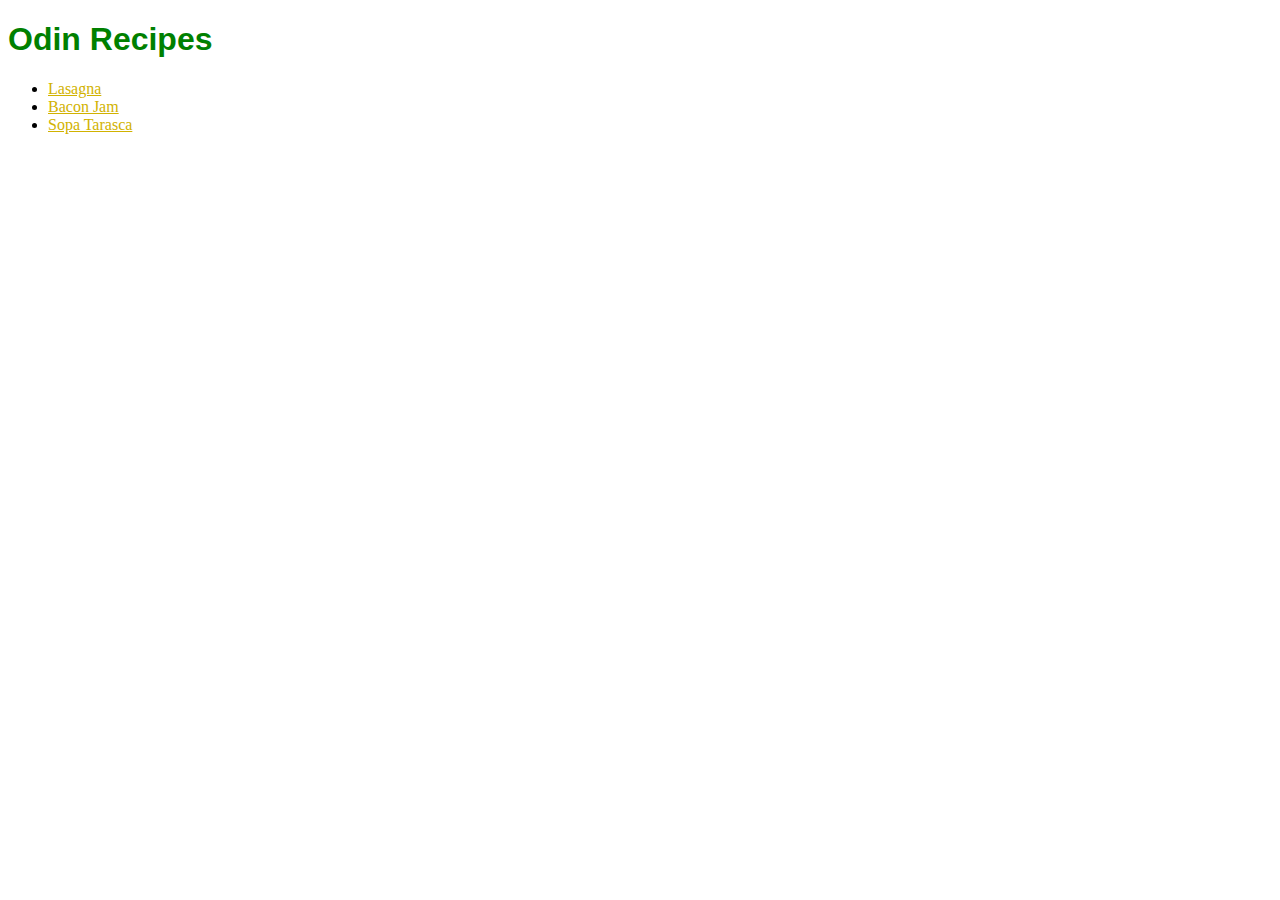
<file: index.html>
<!DOCTYPE html>
<html lang="en">
    <head>
        <meta charset="UTF-8">
        <title>Odin recipes</title>
        <link rel="stylesheet" href="style.css">

    </head>
    <body>
        <h1>Odin Recipes</h1>
        <ul>
        <li><a href="recipes/lasagna.html">Lasagna</a></li>
        <li><a href="recipes/bacon-jam.html">Bacon Jam</a></li>
        <li><a href="recipes/sopa-tarasca.html">Sopa Tarasca</a></li>
        </ul>
    </body>
</html>
</file>
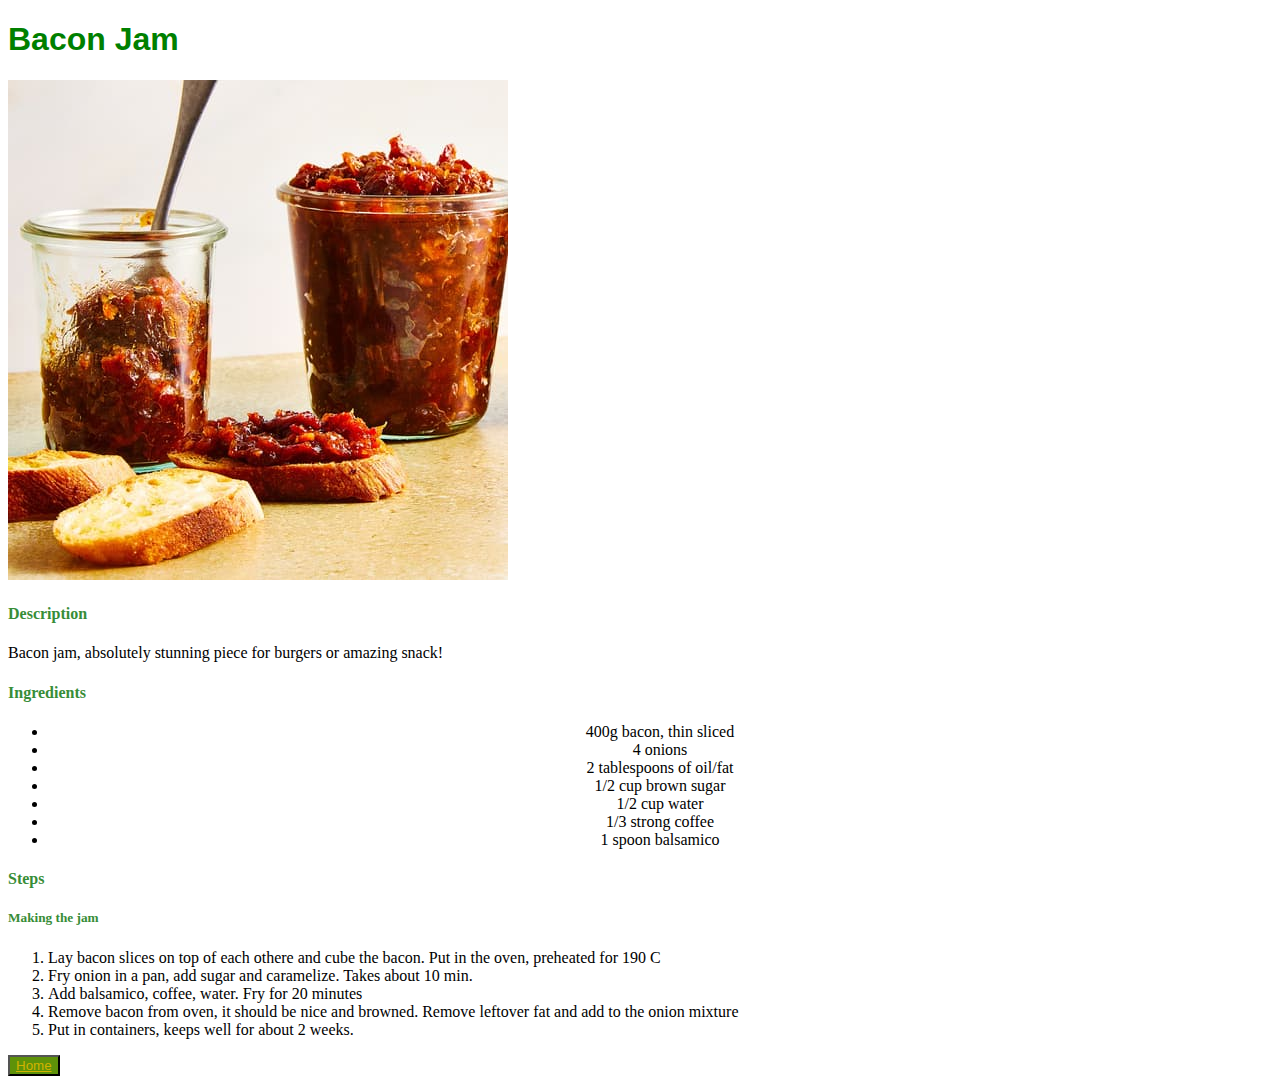
<file: recipes/bacon-jam.html>
<!DOCTYPE html>
<html lang="en">
    <head>
        <meta charset="UTF-8">
        <title>Bacon jam</title>
        <link rel="stylesheet" href="../style.css">
    </head>
    <body>
        <h1>Bacon Jam</h1>
        <img src="../images/bacon-jam.jpg" alt="Bacon jam">
        <h4>Description</h4>
        <p>Bacon jam, absolutely stunning piece for burgers or amazing snack!</p>
        <h4>Ingredients</h4>
        <div class="jupiter">
        <ul>
            <li>400g bacon, thin sliced</li>
            <li>4 onions</li>
            <li>2 tablespoons of oil/fat</li>
            <li>1/2 cup brown sugar</li>
            <li>1/2 cup water</li>
            <li>1/3 strong coffee</li>
            <li>1 spoon balsamico</li>
        </ul>
        </div>
        <h4>Steps</h4>
        <h5>Making the jam</h5>
        <ol>
            <li>Lay bacon slices on top of each othere and cube the bacon. Put in the oven, preheated for 190 C </li>
            <li>Fry onion in a pan, add sugar and caramelize. Takes about 10 min. </li>
            <li>Add balsamico, coffee, water. Fry for 20 minutes</li>
            <li>Remove bacon from oven, it should be nice and browned. Remove leftover fat and add to the onion mixture</li>
            <li>Put in containers, keeps well for about 2 weeks. </li>
        </ol>
        <button>
            <a href="../index.html">Home</a>
        </button>
        </body>
</html>
</file>
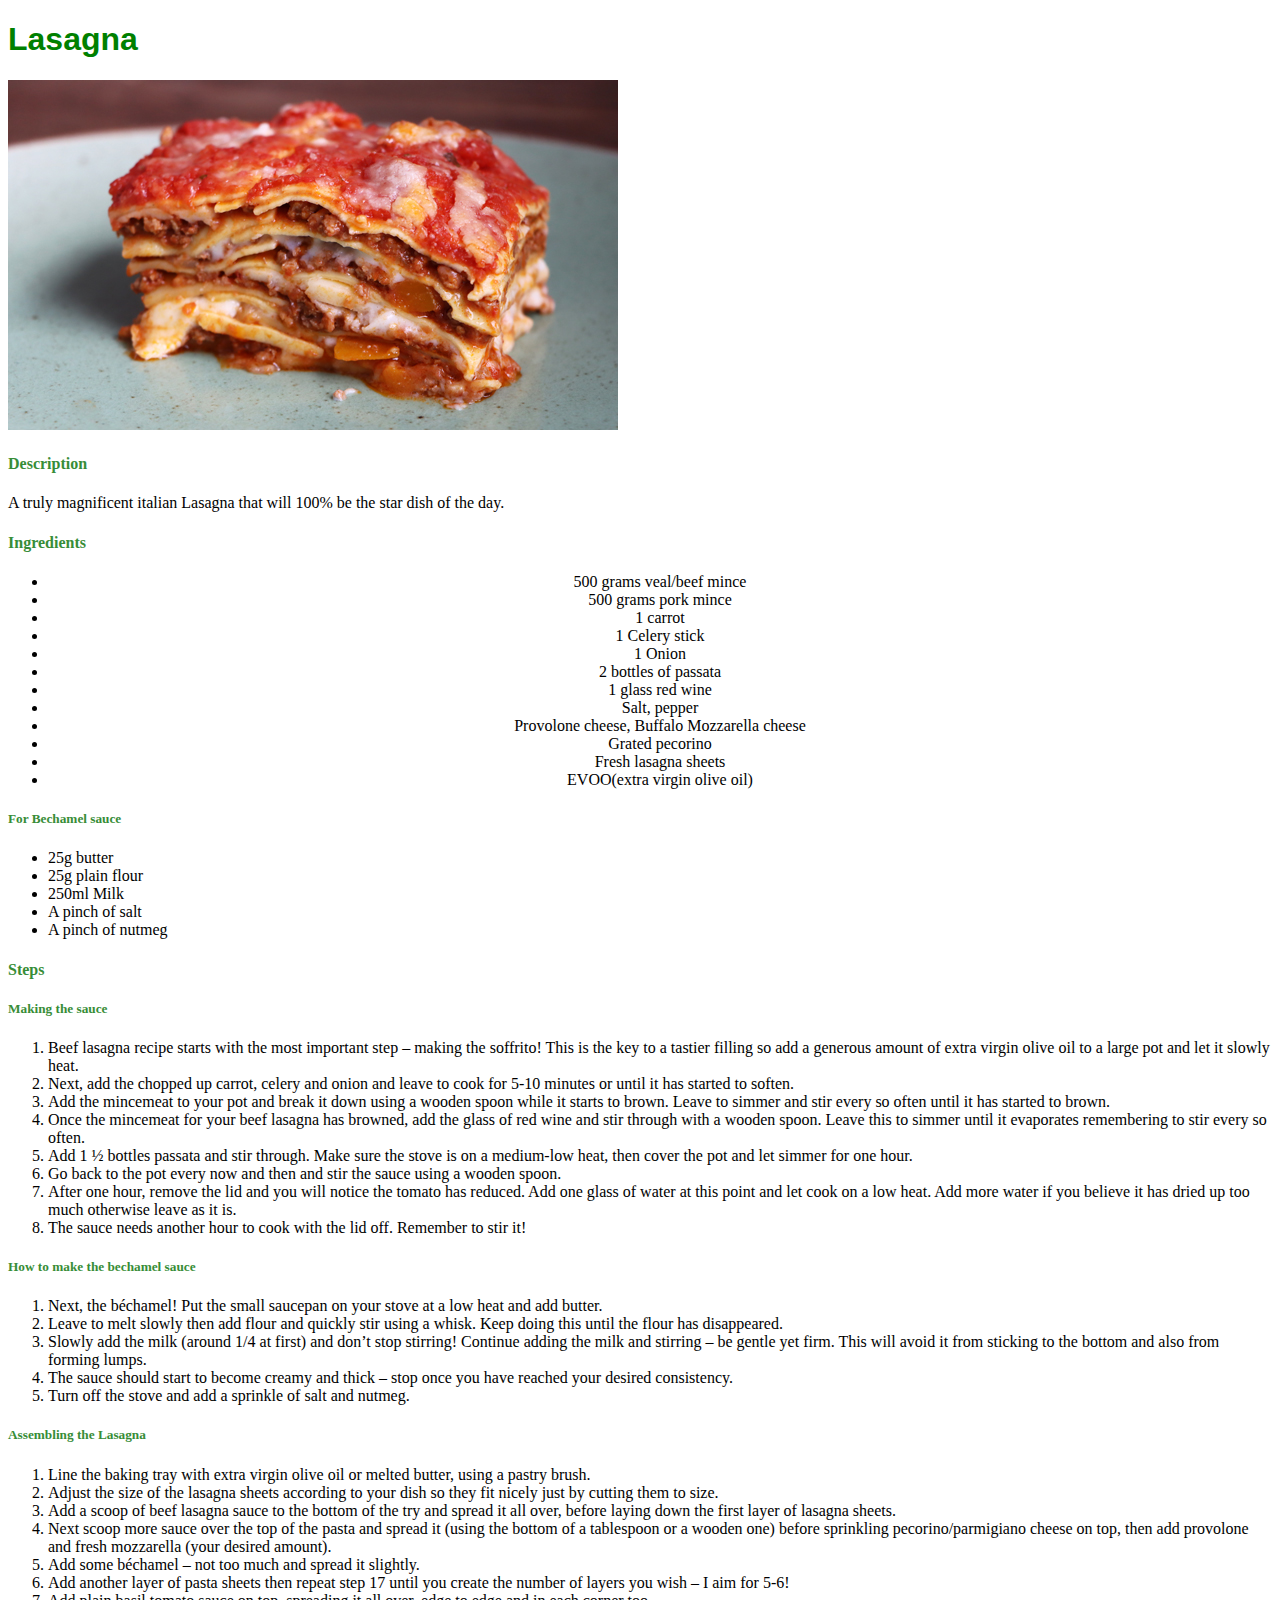
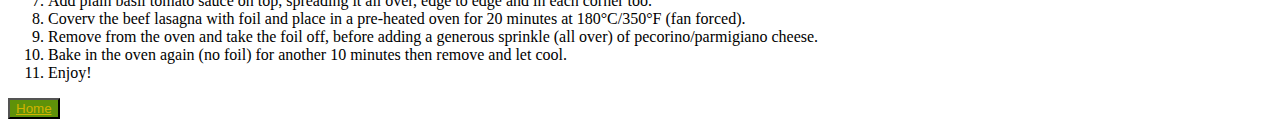
<file: recipes/lasagna.html>
<!DOCTYPE html>
<html lang="en">
    <head>
        <meta charset="UTF-8">
        <title>Lasagna</title>
        <link rel="stylesheet" href="../style.css">

    </head>
    <body>
        <h1>Lasagna</h1>
        <img src="../images/beef-lasagna-recipe.jpg" alt="Beef lasagna">
        <h4>Description</h4>
        <p>A truly magnificent italian Lasagna that will 100% be the star dish of the day.</p>
        <h4>Ingredients</h4>
        <div class="jupiter">
        <ul>
            <li>500 grams veal/beef mince</li>
            <li>500 grams pork mince</li>
            <li>1 carrot</li>
            <li>1 Celery stick</li>
            <li>1 Onion</li>
            <li>2 bottles of passata</li>
            <li>1 glass red wine</li>
            <li>Salt, pepper</li>
            <li>Provolone cheese, Buffalo Mozzarella cheese</li>
            <li>Grated pecorino</li>
            <li>Fresh lasagna sheets</li>
            <li>EVOO(extra virgin olive oil)</li>
        </ul>
        </div>
        <h5>For Bechamel sauce</h5>
        <ul>
            <li>25g butter</li>
            <li>25g plain flour</li>
            <li>250ml Milk</li>
            <li>A pinch of salt</li>
            <li>A pinch of nutmeg</li>
        </ul>
        <h4>Steps</h4>
        <h5>Making the sauce</h5>
        <ol>
            <li>Beef lasagna recipe starts with the most important step – making the soffrito! This is the key to a tastier filling so add a generous amount of extra virgin olive oil to a large pot and let it slowly heat.</li>
            <li>Next, add the chopped up carrot, celery and onion and leave to cook for 5-10 minutes or until it has started to soften.</li>
            <li>Add the mincemeat to your pot and break it down using a wooden spoon while it starts to brown. Leave to simmer and stir every so often until it has started to brown.</li>
            <li>Once the mincemeat for your beef lasagna has browned, add the glass of red wine and stir through with a wooden spoon. Leave this to simmer until it evaporates remembering to stir every so often.</li>
            <li>Add 1 ½ bottles passata and stir through. Make sure the stove is on a medium-low heat, then cover the pot and let simmer for one hour.</li>
            <li>Go back to the pot every now and then and stir the sauce using a wooden spoon.</li>
            <li>After one hour, remove the lid and you will notice the tomato has reduced. Add one glass of water at this point and let cook on a low heat. Add more water if you believe it has dried up too much otherwise leave as it is.</li>
            <li>The sauce needs another hour to cook with the lid off. Remember to stir it!</li>
        </ol>
        <h5>How to make the bechamel sauce</h5>
        <ol>
            <li>Next, the béchamel! Put the small saucepan on your stove at a low heat and add butter.</li>
            <li>Leave to melt slowly then add flour and quickly stir using a whisk. Keep doing this until the flour has disappeared.</li>
            <li>Slowly add the milk (around 1/4 at first) and don’t stop stirring! Continue adding the milk and stirring – be gentle yet firm. This will avoid it from sticking to the bottom and also from forming lumps.</li>
            <li>The sauce should start to become creamy and thick – stop once you have reached your desired consistency.</li>
            <li>Turn off the stove and add a sprinkle of salt and nutmeg.</li>
        </ol>
        <h5>Assembling the Lasagna</h5>
        <ol>
            <li>Line the baking tray with extra virgin olive oil or melted butter, using a pastry brush.</li>
            <li>Adjust the size of the lasagna sheets according to your dish so they fit nicely just by cutting them to size.</li>
            <li>Add a scoop of beef lasagna sauce to the bottom of the try and spread it all over, before laying down the first layer of lasagna sheets.</li>
            <li>Next scoop more sauce over the top of the pasta and spread it (using the bottom of a tablespoon or a wooden one) before sprinkling pecorino/parmigiano cheese on top, then add provolone and fresh mozzarella (your desired amount).</li>
            <li>Add some béchamel – not too much and spread it slightly.</li>
            <li>Add another layer of pasta sheets then repeat step 17 until you create the number of layers you wish – I aim for 5-6!</li>
            <li>Add plain basil tomato sauce on top, spreading it all over, edge to edge and in each corner too.</li>
            <li>Coverv the beef lasagna with foil and place in a pre-heated oven for 20 minutes at 180°C/350°F (fan forced).</li>
            <li>Remove from the oven and take the foil off, before adding a generous sprinkle (all over) of pecorino/parmigiano cheese.</li>
            <li>Bake in the oven again (no foil) for another 10 minutes then remove and let cool.</li>
            <li>Enjoy!</li>
        </ol>
        <button>
            <a href="../index.html">Home</a>
        </button>
    </body>
</html>
</file>
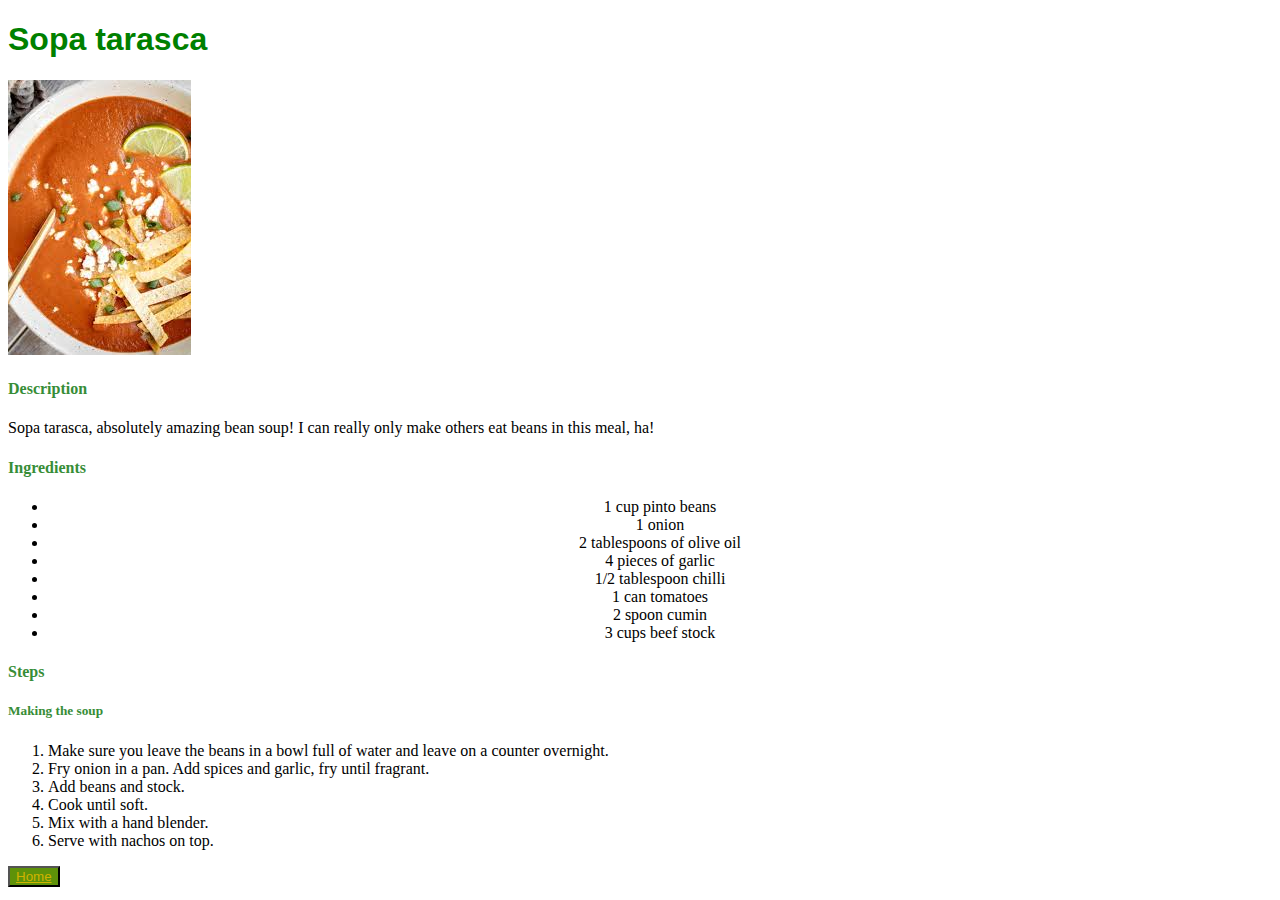
<file: recipes/sopa-tarasca.html>
<!DOCTYPE html>
<html lang="en">
    <head>
        <meta charset="UTF-8">
        <title>Sopa tarasca</title>
        <link rel="stylesheet" href="../style.css">

    </head>
    <body>
        <h1>Sopa tarasca</h1>
        <img src="../images/pinto.jpeg" alt="Sopa tarasca">
        <h4>Description</h4>
        <p>Sopa tarasca, absolutely amazing bean soup! I can really only make others eat beans in this meal, ha!</p>
        <h4>Ingredients</h4>
        <div class="jupiter">
        <ul>
            <li>1 cup pinto beans</li>
            <li>1 onion</li>
            <li>2 tablespoons of olive oil</li>
            <li>4 pieces of garlic</li>
            <li>1/2 tablespoon chilli</li>
            <li>1 can tomatoes</li>
            <li>2 spoon cumin</li>
            <li>3 cups beef stock</li>
        </ul>
        </div>
        <h4>Steps</h4>
        <h5>Making the soup</h5>
        <ol>
            <li>Make sure you leave the beans in a bowl full of water and leave on a counter overnight.</li>
            <li>Fry onion in a pan. Add spices and garlic, fry until fragrant.</li>
            <li>Add beans and stock.</li>
            <li>Cook until soft.</li>
            <li>Mix with a hand blender.</li>
            <li>Serve with nachos on top.</li>
        </ol>
        <button>
            <a href="../index.html">Home</a>
        </button>
    </body>
</html>
</file>
<file: style.css>
button {
    text-size-adjust: 24px;
    color: white;
    background-color: rgb(94, 146, 9);
}
.jupiter {
    text-align: center;
}
h1 {
    color: green;
    font-family: Arial, Helvetica, sans-serif;
}
h4,h5 {
    color: rgb(55, 141, 55);
}
a {
    color: rgb(209, 178, 0);
}
</file>
